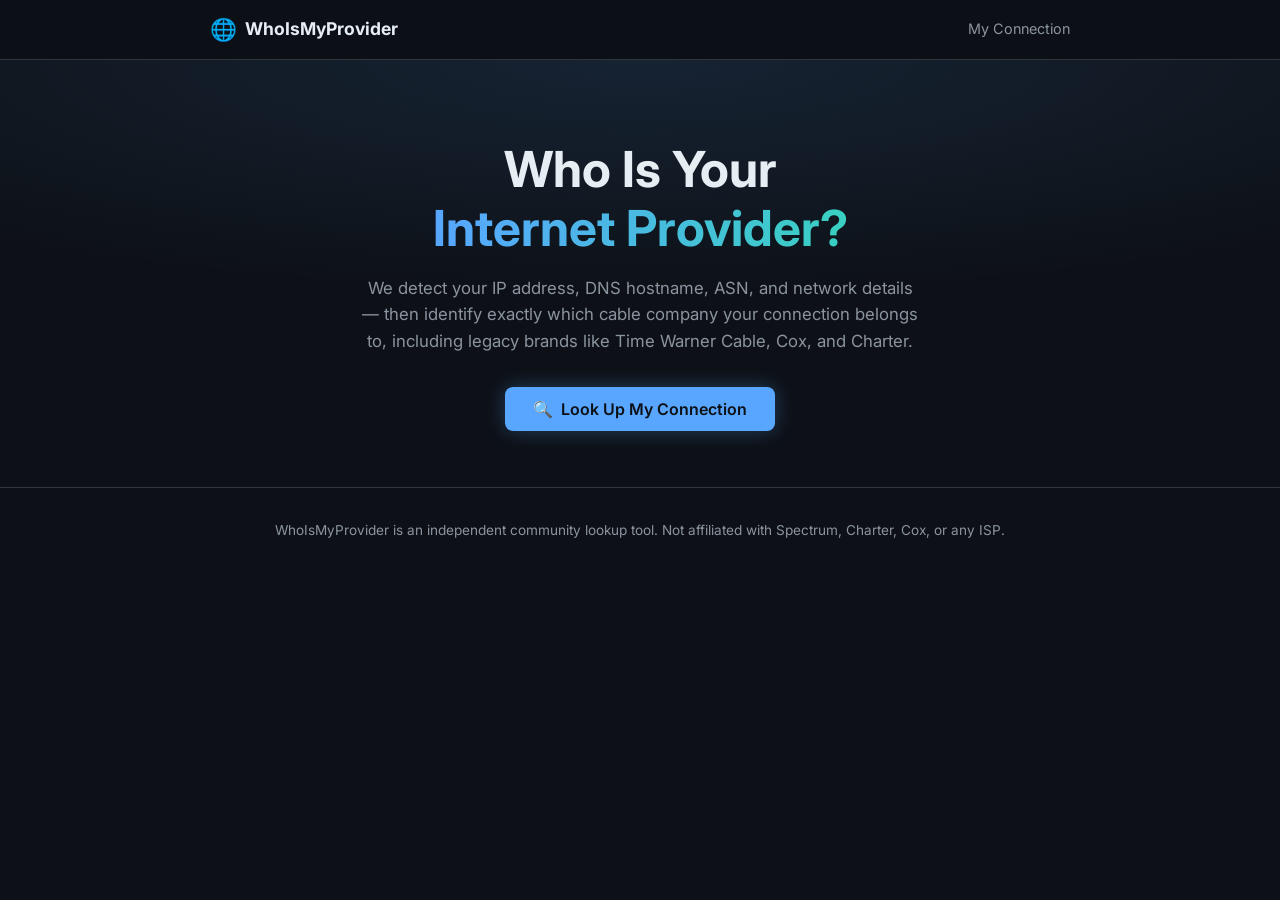
<file: index.html>
<!DOCTYPE html>
<html lang="en">
<head>
  <meta charset="UTF-8" />
  <meta name="viewport" content="width=device-width, initial-scale=1.0" />
  <title>Who's My Provider? — Node & ISP Lookup</title>
  <link rel="stylesheet" href="style.css" />
  <link href="https://fonts.googleapis.com/css2?family=Inter:wght@300;400;500;600;700&display=swap" rel="stylesheet" />
</head>
<body>

  <!-- HEADER -->
  <header class="site-header">
    <div class="container">
      <div class="header-inner">
        <div class="logo">
          <span class="logo-icon">🌐</span>
          <span class="logo-text">WhoIsMyProvider</span>
        </div>
        <nav>
          <a href="#results">My Connection</a>
        </nav>
      </div>
    </div>
  </header>

  <!-- HERO -->
  <section class="hero">
    <div class="container">
      <h1>Who Is Your<br /><span class="highlight">Internet Provider?</span></h1>
      <p class="hero-sub">
        We detect your IP address, DNS hostname, ASN, and network details — then identify exactly which cable company your connection belongs to, including legacy brands like Time Warner Cable, Cox, and Charter.
      </p>
      <button id="checkBtn" class="btn btn-primary" onclick="runLookup()">
        <span class="btn-icon">🔍</span> Look Up My Connection
      </button>
    </div>
  </section>

  <!-- SPINNER -->
  <div class="spinner-wrap" id="spinner" style="display:none;">
    <div class="spinner"></div>
    <p>Fetching your network details…</p>
  </div>

  <!-- RESULTS -->
  <section class="results-section container" id="results" style="display:none;">

    <!-- PROVIDER BANNER -->
    <div class="provider-banner" id="providerBanner">
      <div class="provider-logo" id="providerLogo">📡</div>
      <div class="provider-info">
        <div class="provider-label">Your Internet Provider</div>
        <div class="provider-name" id="providerName">—</div>
        <div class="provider-sub" id="providerSub">—</div>
      </div>
      <div class="provider-badge-wrap">
        <span class="provider-badge" id="providerBadge">—</span>
      </div>
    </div>

    <!-- DETAIL GRID -->
    <div class="card detail-card">
      <h2 class="section-title">Your Network Details</h2>
      <div class="info-grid">

        <div class="info-item">
          <div class="info-label">🔢 IP Address</div>
          <div class="info-value mono" id="dIp">—</div>
        </div>

        <div class="info-item">
          <div class="info-label">🔄 Reverse DNS (RDNS)</div>
          <div class="info-value mono small" id="dRdns">—</div>
        </div>

        <div class="info-item">
          <div class="info-label">🏢 ISP / Organization</div>
          <div class="info-value" id="dIsp">—</div>
        </div>

        <div class="info-item">
          <div class="info-label">📡 ASN (Network Number)</div>
          <div class="info-value mono" id="dAsn">—</div>
        </div>

        <div class="info-item">
          <div class="info-label">🏙️ City</div>
          <div class="info-value" id="dCity">—</div>
        </div>

        <div class="info-item">
          <div class="info-label">🗺️ Region / State</div>
          <div class="info-value" id="dRegion">—</div>
        </div>

        <div class="info-item">
          <div class="info-label">📮 ZIP Code</div>
          <div class="info-value mono" id="dZip">—</div>
        </div>

        <div class="info-item">
          <div class="info-label">🌍 Country</div>
          <div class="info-value" id="dCountry">—</div>
        </div>

        <div class="info-item">
          <div class="info-label">⏰ Timezone</div>
          <div class="info-value" id="dTimezone">—</div>
        </div>

        <div class="info-item">
          <div class="info-label">📶 Connection Type</div>
          <div class="info-value" id="dType">—</div>
        </div>

        <div class="info-item">
          <div class="info-label">🛡️ VPN / Proxy</div>
          <div class="info-value" id="dProxy">—</div>
        </div>

        <div class="info-item">
          <div class="info-label">🏷️ Legacy Brand Detected</div>
          <div class="info-value" id="dLegacy">—</div>
        </div>

      </div>
    </div>

    <!-- PROVIDER EXPLANATION -->
    <div class="card explain-card" id="explainCard">
      <div class="explain-icon" id="explainIcon">📡</div>
      <div class="explain-text">
        <h3 id="explainTitle">Provider Identified</h3>
        <p id="explainDesc">—</p>
      </div>
    </div>

  </section>

  <!-- FOOTER -->
  <footer class="site-footer">
    <div class="container">
      <p>WhoIsMyProvider is an independent community lookup tool. Not affiliated with Spectrum, Charter, Cox, or any ISP.</p>
    </div>
  </footer>

  <script src="app.js"></script>
</body>
</html>
</file>
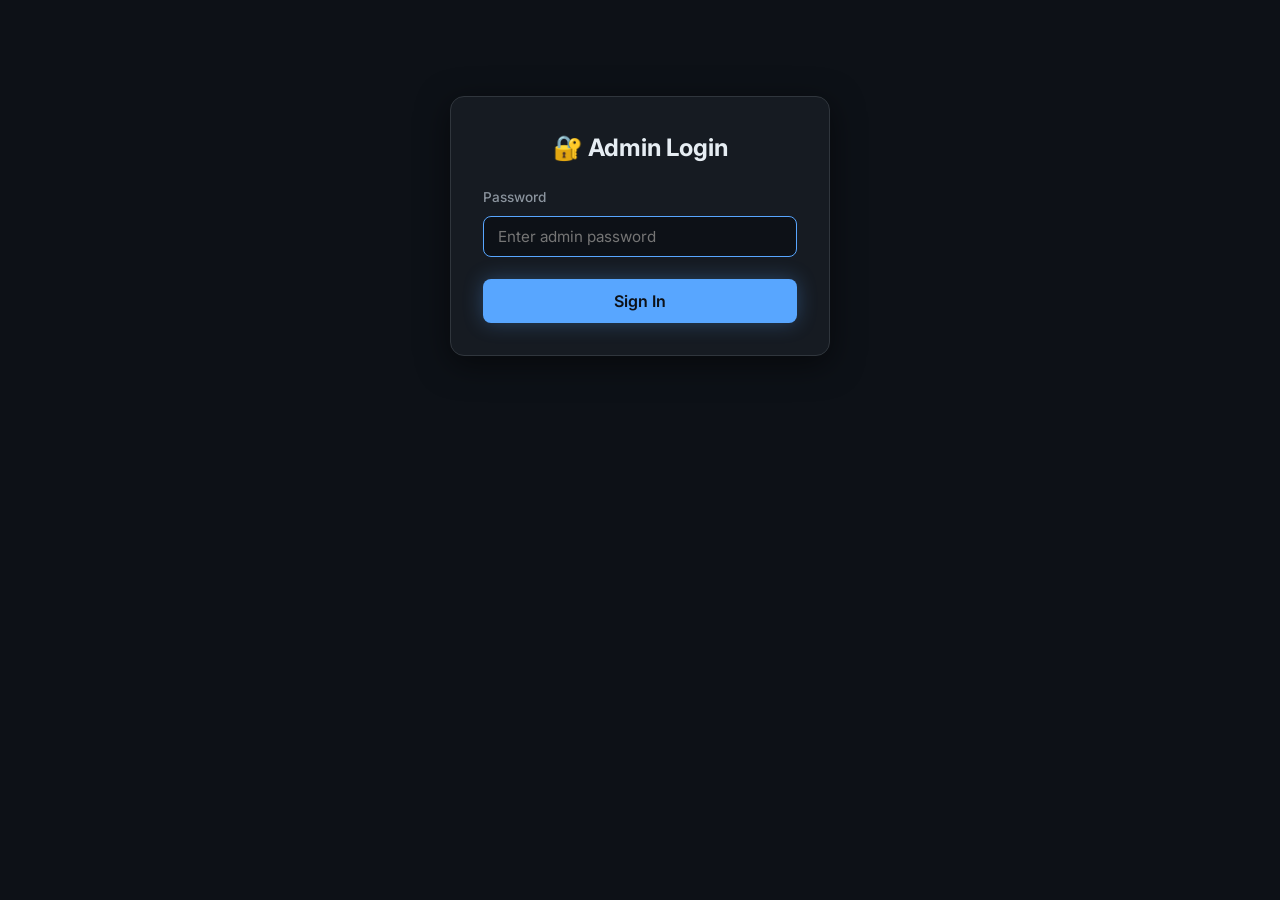
<file: admin.html>
<!DOCTYPE html>
<html lang="en">
<head>
  <meta charset="UTF-8" />
  <meta name="viewport" content="width=device-width, initial-scale=1.0" />
  <title>Admin — WhoIsMyProvider</title>
  <link rel="stylesheet" href="style.css" />
  <link href="https://fonts.googleapis.com/css2?family=Inter:wght@300;400;500;600;700&display=swap" rel="stylesheet" />
</head>
<body>

  <!-- LOGIN -->
  <div id="loginScreen">
    <div class="container">
      <div class="card admin-login">
        <h2>🔐 Admin Login</h2>
        <div class="form-group">
          <label for="adminPass">Password</label>
          <input type="password" id="adminPass" placeholder="Enter admin password"
                 onkeydown="if(event.key==='Enter') login()" autofocus />
        </div>
        <button class="btn btn-primary" onclick="login()" style="width:100%;justify-content:center;margin-top:.5rem;">
          Sign In
        </button>
        <div id="loginError" class="error-msg" style="display:none;margin-top:.85rem;">
          <span>⚠️</span> Incorrect password.
        </div>
      </div>
    </div>
  </div>

  <!-- DASHBOARD -->
  <div id="adminDash" style="display:none;">

    <header class="site-header">
      <div class="container">
        <div class="header-inner">
          <div class="logo">
            <span class="logo-icon">🌐</span>
            <span class="logo-text">WhoIsMyProvider <span style="opacity:.45;font-weight:400;font-size:.8rem;">Admin</span></span>
          </div>
          <div style="display:flex;align-items:center;gap:1rem;">
            <span id="reportCount" style="font-size:.85rem;color:var(--muted);">Loading…</span>
            <button class="logout-btn" onclick="logout()">Log Out</button>
          </div>
        </div>
      </div>
    </header>

    <section class="admin-section container">
      <div class="card">
        <div style="display:flex;align-items:center;justify-content:space-between;margin-bottom:1.25rem;flex-wrap:wrap;gap:.75rem;">
          <h2>Submitted Reports</h2>
          <button class="btn btn-primary" onclick="exportCsv()" style="font-size:.85rem;padding:.5rem 1.1rem;">
            ⬇️ Export CSV
          </button>
        </div>

        <div class="report-table-wrap">
          <table id="reportsTable">
            <thead>
              <tr>
                <th>#</th>
                <th>Date</th>
                <th>Name</th>
                <th>ZIP</th>
                <th>Legacy Brand</th>
                <th>ISP (raw)</th>
                <th>ASN</th>
                <th>RDNS</th>
                <th>Experience</th>
                <th>City</th>
                <th>State</th>
                <th>IP</th>
                <th>Email</th>
                <th>Notes</th>
              </tr>
            </thead>
            <tbody id="reportsBody">
              <tr><td colspan="14" class="empty-state">Loading…</td></tr>
            </tbody>
          </table>
        </div>
      </div>
    </section>

    <footer class="site-footer">
      <div class="container">
        <p>WhoIsMyProvider Admin — Private Dashboard</p>
        <p style="margin-top:.4rem;font-size:.8rem;"><a href="index.html" style="color:var(--muted);">← Back to site</a></p>
      </div>
    </footer>
  </div>

  <script src="admin.js"></script>
</body>
</html>
</file>
<file: style.css>
/* ===================================================
   WhoIsMyProvider — style.css
   =================================================== */

:root {
  --bg:         #0d1117;
  --bg-card:    #161b22;
  --bg-card2:   #1c2330;
  --border:     #30363d;
  --text:       #e6edf3;
  --muted:      #8b949e;
  --accent:     #58a6ff;
  --green:      #3fb950;
  --danger:     #f85149;
  --warning:    #d29922;
  --purple:     #bc8cff;
  --orange:     #ffa657;
  --teal:       #39d0c1;
  --radius:     14px;
  --shadow:     0 8px 32px rgba(0,0,0,.5);
}

*, *::before, *::after { box-sizing: border-box; margin: 0; padding: 0; }
html { scroll-behavior: smooth; }

body {
  font-family: 'Inter', system-ui, sans-serif;
  background: var(--bg);
  color: var(--text);
  font-size: 16px;
  line-height: 1.6;
}

.container { max-width: 900px; margin: 0 auto; padding: 0 1.25rem; }

/* HEADER */
.site-header {
  position: sticky; top: 0; z-index: 100;
  background: rgba(13,17,23,.9);
  backdrop-filter: blur(12px);
  border-bottom: 1px solid var(--border);
  padding: .75rem 0;
}
.header-inner { display: flex; align-items: center; justify-content: space-between; }
.logo { display: flex; align-items: center; gap: .5rem; font-weight: 700; font-size: 1.1rem; }
.logo-icon { font-size: 1.35rem; }
nav a { color: var(--muted); text-decoration: none; margin-left: 1.4rem; font-size: .9rem; transition: color .2s; }
nav a:hover { color: var(--text); }

/* HERO */
.hero {
  padding: 5rem 1.25rem 3.5rem;
  text-align: center;
  background: radial-gradient(ellipse 80% 55% at 50% 0%, rgba(88,166,255,.12), transparent);
}
.hero h1 { font-size: clamp(1.9rem, 5vw, 3.1rem); font-weight: 700; line-height: 1.2; margin-bottom: 1rem; }
.highlight {
  background: linear-gradient(90deg, var(--accent), var(--teal));
  -webkit-background-clip: text; -webkit-text-fill-color: transparent;
}
.hero-sub { color: var(--muted); max-width: 560px; margin: 0 auto 2rem; font-size: 1.05rem; }

/* BUTTON */
.btn {
  display: inline-flex; align-items: center; gap: .5rem;
  padding: .75rem 1.75rem; border-radius: 8px; border: none;
  font-family: inherit; font-size: 1rem; font-weight: 600;
  cursor: pointer; transition: transform .15s, box-shadow .15s, opacity .15s;
}
.btn:active { transform: scale(.97); }
.btn-primary { background: var(--accent); color: #0d1117; box-shadow: 0 0 20px rgba(88,166,255,.3); }
.btn-primary:hover { opacity: .9; box-shadow: 0 0 30px rgba(88,166,255,.45); }
.btn-icon { font-size: 1rem; }

/* SPINNER */
.spinner-wrap { display: flex; flex-direction: column; align-items: center; padding: 3rem; color: var(--muted); gap: 1rem; }
.spinner { width: 44px; height: 44px; border: 4px solid var(--border); border-top-color: var(--accent); border-radius: 50%; animation: spin .8s linear infinite; }
@keyframes spin { to { transform: rotate(360deg); } }

/* PROVIDER BANNER */
.results-section { margin: 2rem auto 1rem; }

.provider-banner {
  display: flex; align-items: center; gap: 1.5rem;
  background: var(--bg-card);
  border: 1px solid var(--border);
  border-radius: var(--radius);
  padding: 1.75rem 2rem;
  margin-bottom: 1.25rem;
  box-shadow: var(--shadow);
  flex-wrap: wrap;
}
.provider-logo { font-size: 3.5rem; flex-shrink: 0; }
.provider-info { flex: 1; min-width: 180px; }
.provider-label { font-size: .75rem; text-transform: uppercase; letter-spacing: .08em; color: var(--muted); margin-bottom: .3rem; }
.provider-name { font-size: 1.6rem; font-weight: 700; line-height: 1.2; }
.provider-sub { color: var(--muted); font-size: .9rem; margin-top: .25rem; }
.provider-badge-wrap { flex-shrink: 0; }
.provider-badge {
  display: inline-block; padding: .4rem 1.1rem;
  border-radius: 20px; font-size: .85rem; font-weight: 600;
  border: 1px solid; white-space: nowrap;
}

/* provider color themes */
.banner-twc      { border-color: #60a5fa; background: rgba(96,165,250,.08); }
.banner-twc      .provider-name { color: #60a5fa; }
.banner-twc      .provider-badge { color: #60a5fa; border-color: #60a5fa; background: rgba(96,165,250,.1); }

.banner-charter  { border-color: var(--purple); background: rgba(188,140,255,.08); }
.banner-charter  .provider-name { color: var(--purple); }
.banner-charter  .provider-badge { color: var(--purple); border-color: var(--purple); background: rgba(188,140,255,.1); }

.banner-cox      { border-color: var(--orange); background: rgba(255,166,87,.08); }
.banner-cox      .provider-name { color: var(--orange); }
.banner-cox      .provider-badge { color: var(--orange); border-color: var(--orange); background: rgba(255,166,87,.1); }

.banner-spectrum { border-color: var(--accent); background: rgba(88,166,255,.08); }
.banner-spectrum .provider-name { color: var(--accent); }
.banner-spectrum .provider-badge { color: var(--accent); border-color: var(--accent); background: rgba(88,166,255,.1); }

.banner-comcast  { border-color: var(--teal); background: rgba(57,208,193,.08); }
.banner-comcast  .provider-name { color: var(--teal); }
.banner-comcast  .provider-badge { color: var(--teal); border-color: var(--teal); background: rgba(57,208,193,.1); }

.banner-other    { border-color: var(--border); background: var(--bg-card); }
.banner-other    .provider-name { color: var(--text); }
.banner-other    .provider-badge { color: var(--muted); border-color: var(--border); background: var(--bg-card2); }

/* DETAIL CARD */
.detail-card { margin-bottom: 1.25rem; }
.card { background: var(--bg-card); border: 1px solid var(--border); border-radius: var(--radius); padding: 2rem; box-shadow: var(--shadow); }
.section-title { font-size: 1.1rem; font-weight: 600; margin-bottom: 1.25rem; color: var(--muted); text-transform: uppercase; letter-spacing: .06em; font-size: .8rem; }

.info-grid { display: grid; grid-template-columns: repeat(auto-fit, minmax(200px, 1fr)); gap: .85rem; }
.info-item { background: var(--bg-card2); border: 1px solid var(--border); border-radius: 10px; padding: .9rem 1rem; }
.info-label { font-size: .72rem; text-transform: uppercase; letter-spacing: .07em; color: var(--muted); margin-bottom: .35rem; }
.info-value { font-size: .95rem; font-weight: 500; word-break: break-all; }
.info-value.mono { font-family: 'Courier New', monospace; font-size: .88rem; }
.info-value.small { font-size: .8rem; }

/* EXPLAIN CARD */
.explain-card {
  display: flex; align-items: flex-start; gap: 1.25rem;
  margin-bottom: 2rem;
}
.explain-icon { font-size: 2.5rem; flex-shrink: 0; }
.explain-text h3 { font-size: 1.1rem; margin-bottom: .4rem; }
.explain-text p  { color: var(--muted); font-size: .95rem; }

/* REPORT FORM */
.report-section { margin-bottom: 4rem; }
.report-section h2 { margin-bottom: .6rem; }
.report-section > .card > p { color: var(--muted); margin-bottom: 1.5rem; }

.form-row { display: grid; grid-template-columns: 1fr 1fr; gap: 1rem; }
@media (max-width: 540px) { .form-row { grid-template-columns: 1fr; } }
.form-group { display: flex; flex-direction: column; gap: .4rem; margin-bottom: .85rem; }
.form-group.full { grid-column: 1/-1; }
label { font-size: .85rem; font-weight: 500; color: var(--muted); }
.optional { font-weight: 400; opacity: .6; }
input, select, textarea {
  background: var(--bg); border: 1px solid var(--border); border-radius: 8px;
  padding: .65rem .9rem; color: var(--text); font-family: inherit;
  font-size: .95rem; outline: none; transition: border-color .2s; width: 100%;
}
input:focus, select:focus, textarea:focus { border-color: var(--accent); }
input[readonly] { opacity: .6; cursor: default; }
select option { background: var(--bg-card); }
textarea { resize: vertical; }

.success-msg, .error-msg {
  display: flex; align-items: center; gap: .6rem;
  padding: 1rem 1.25rem; border-radius: 8px; margin-top: 1rem; font-size: .95rem;
}
.success-msg { background: rgba(63,185,80,.12); border: 1px solid var(--green); color: var(--green); }
.error-msg   { background: rgba(248,81,73,.12);  border: 1px solid var(--danger); color: var(--danger); }

/* FOOTER */
.site-footer { text-align: center; padding: 2rem 1.25rem; border-top: 1px solid var(--border); color: var(--muted); font-size: .85rem; }

/* ADMIN */
.admin-login { max-width: 380px; margin: 6rem auto; }
.admin-login h2 { margin-bottom: 1.25rem; text-align: center; }
.admin-section { margin: 2rem auto 4rem; }
.admin-section h2 { margin-bottom: 1.25rem; }
.report-table-wrap { overflow-x: auto; }
table { width: 100%; border-collapse: collapse; font-size: .82rem; }
th, td { padding: .6rem .85rem; text-align: left; border-bottom: 1px solid var(--border); }
th { color: var(--muted); font-weight: 600; font-size: .72rem; text-transform: uppercase; letter-spacing: .06em; }
tr:hover td { background: var(--bg-card2); }
.empty-state { text-align: center; padding: 3rem; color: var(--muted); }
.logout-btn { background: none; border: 1px solid var(--border); color: var(--muted); padding: .4rem .9rem; border-radius: 6px; cursor: pointer; font-size: .85rem; font-family: inherit; transition: border-color .2s, color .2s; }
.logout-btn:hover { border-color: var(--danger); color: var(--danger); }

@media (max-width: 640px) {
  .hero { padding: 3.5rem 1.25rem 2.5rem; }
  .card { padding: 1.4rem; }
  .provider-banner { flex-direction: column; gap: 1rem; }
  .explain-card { flex-direction: column; }
}
</file>
